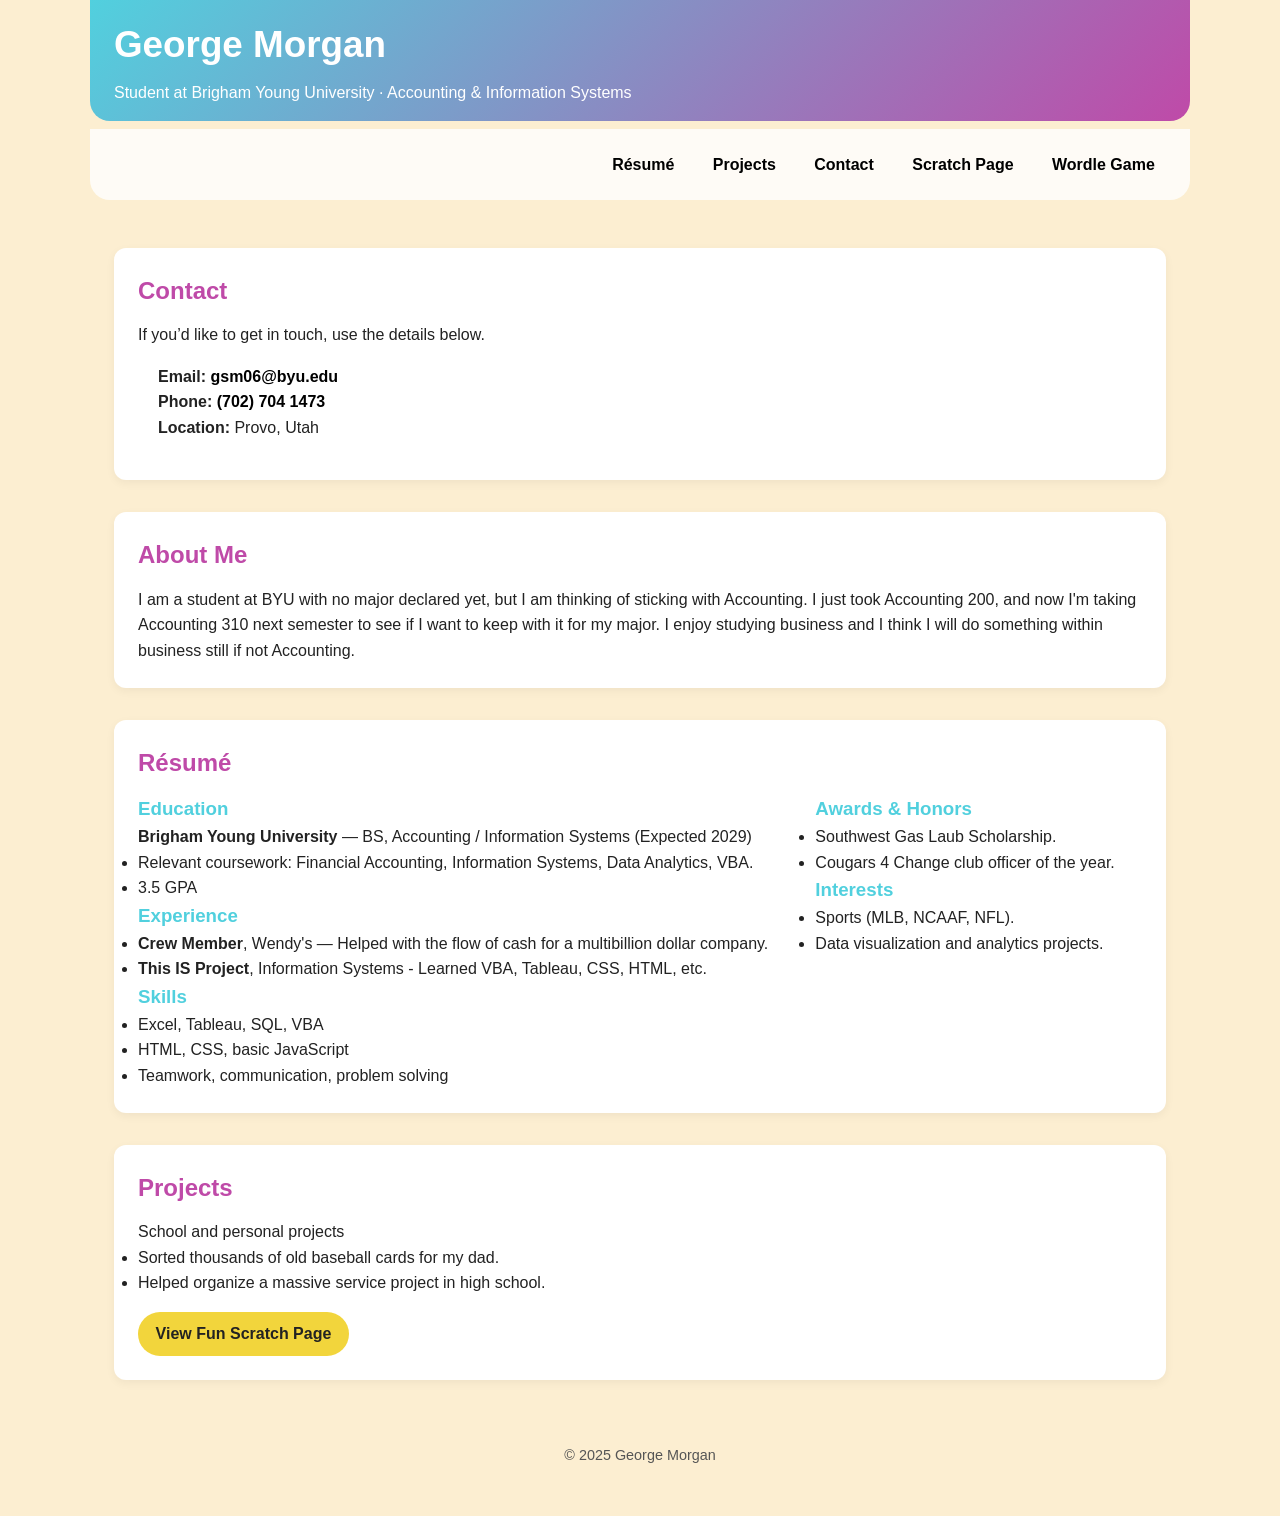
<file: index.html>
<!DOCTYPE html>
<html lang="en">
<head>
  <meta charset="UTF-8">
  <title>George Morgan | Portfolio</title>
  <meta name="viewport" content="width=device-width, initial-scale=1.0">
  <link rel="stylesheet" href="styles.css">
</head>
<body>
  <header>
    <h1>George Morgan</h1>
    <p>Student at Brigham Young University · Accounting & Information Systems</p>
  </header>

<nav class="main-nav">
  <a href="#resume">Résumé</a>
  <a href="#projects">Projects</a>
  <a href="#contact">Contact</a>
<a href="scratch.html">Scratch Page</a>
  <a href="app.html">Wordle Game</a>

  
</nav>


  <main>
    <section id="contact" class="section contact">
  <h2>Contact</h2>
  <p>If you’d like to get in touch, use the details below.</p>

  <div class="contact-info">
    <p><strong>Email:</strong> <a href="gsm06@byu.edu">gsm06@byu.edu</a></p>
    <p><strong>Phone:</strong> <a href="tel:+17027041473">(702) 704 1473</a></p>
    <p><strong>Location:</strong> Provo, Utah</p>
  </div>
</section>

    <section id="about">
      <h2>About Me</h2>
      <p>
        I am a student at BYU with no major declared yet, but I am thinking of sticking with Accounting. I just took Accounting 200, and now I'm taking Accounting 310 next semester to see if I want to keep with it for my major. I enjoy studying business and I think I will do something within business still if not Accounting.
      </p>
    </section>

    <section id="resume">
      <h2>Résumé</h2>
      <div class="resume-grid">
        <div>
          <h3>Education</h3>
          <p><strong>Brigham Young University</strong> — BS, Accounting / Information Systems (Expected 2029)</p>
          <ul>
            <li>Relevant coursework: Financial Accounting, Information Systems, Data Analytics, VBA.</li>
            <li>3.5 GPA</li>
          </ul>

          <h3>Experience</h3>
          <ul>
            <li>
              <strong>Crew Member</strong>, Wendy's — Helped with the flow of cash for a multibillion dollar company.
            </li>
            <li>
              <strong>This IS Project</strong>, Information Systems - Learned VBA, Tableau, CSS, HTML, etc.
            </li>
          </ul>

          <h3>Skills</h3>
          <ul>
            <li>Excel, Tableau, SQL, VBA</li>
            <li>HTML, CSS, basic JavaScript</li>
            <li>Teamwork, communication, problem solving</li>
          </ul>
        </div>

        <div>
          <h3>Awards & Honors</h3>
          <ul>
            <li>Southwest Gas Laub Scholarship.</li>
            <li>Cougars 4 Change club officer of the year.</li>
          </ul>

          <h3>Interests</h3>
          <ul>
            <li>Sports (MLB, NCAAF, NFL).</li>
            <li>Data visualization and analytics projects.</li>
          </ul>
        </div>
      </div>
    </section>

    <section id="projects">
      <h2>Projects</h2>
      <p>
        School and personal projects
      </p>
      <ul>
        <li>Sorted thousands of old baseball cards for my dad.</li>
        <li>Helped organize a massive service project in high school.</li>
      </ul>
      <p style="margin-top:1rem;">
        <a class="btn-primary" href="scratch.html">View Fun Scratch Page</a>
      </p>
    </section>
  </main>

  <footer>
    <p>&copy; 2025 George Morgan</p>
  </footer>
</body>
</html>
</file>
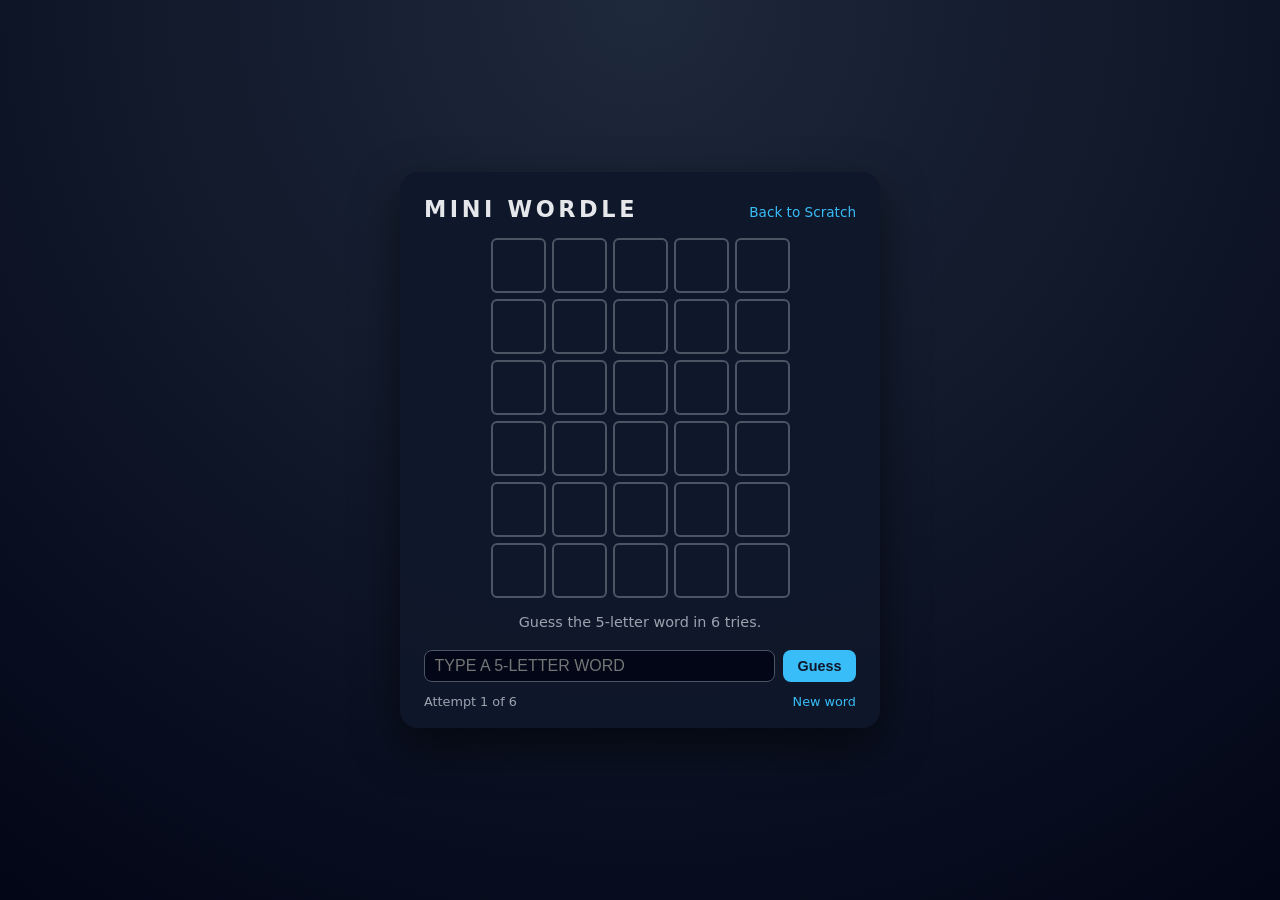
<file: app.html>
<!DOCTYPE html>
<html lang="en">
<head>
  <meta charset="UTF-8">
  <title>Mini Wordle Clone</title>
  <meta name="viewport" content="width=device-width, initial-scale=1.0">
  <style>
    :root {
      --tile-size: 55px;
      --tile-gap: 6px;
      --bg: #111827;
      --tile-border: #4b5563;
      --correct: #22c55e;
      --present: #eab308;
      --absent: #4b5563;
      --text-main: #e5e7eb;
      --text-muted: #9ca3af;
      --accent: #38bdf8;
    }

    * {
      box-sizing: border-box;
      margin: 0;
      padding: 0;
    }

    body {
      font-family: system-ui, -apple-system, BlinkMacSystemFont, "Segoe UI", sans-serif;
      background: radial-gradient(circle at top, #1e293b, #020617);
      color: var(--text-main);
      min-height: 100vh;
      display: flex;
      align-items: center;
      justify-content: center;
      padding: 1.5rem;
    }

    .game {
      width: 100%;
      max-width: 480px;
      background: rgba(15, 23, 42, 0.96);
      border-radius: 18px;
      padding: 1.5rem 1.5rem 1.2rem;
      box-shadow: 0 18px 45px rgba(0, 0, 0, 0.55);
    }

    .game-header {
      display: flex;
      justify-content: space-between;
      align-items: baseline;
      margin-bottom: 1rem;
    }

    .game-header h1 {
      font-size: 1.4rem;
      letter-spacing: 0.16em;
      text-transform: uppercase;
    }

    .game-header a {
      color: var(--accent);
      font-size: 0.85rem;
      text-decoration: none;
    }

    .board {
      display: grid;
      grid-template-rows: repeat(6, var(--tile-size));
      grid-template-columns: repeat(5, var(--tile-size));
      gap: var(--tile-gap);
      justify-content: center;
      margin-bottom: 1rem;
    }

    .tile {
      border: 2px solid var(--tile-border);
      border-radius: 6px;
      display: flex;
      align-items: center;
      justify-content: center;
      font-size: 1.6rem;
      font-weight: 700;
      text-transform: uppercase;
      color: var(--text-main);
    }

    .tile.filled {
      border-color: #6b7280;
    }

    .tile.correct {
      background: var(--correct);
      border-color: var(--correct);
      color: #ecfdf5;
    }

    .tile.present {
      background: var(--present);
      border-color: var(--present);
      color: #fefce8;
    }

    .tile.absent {
      background: var(--absent);
      border-color: var(--absent);
      color: #e5e7eb;
    }

    .status {
      min-height: 1.5rem;
      text-align: center;
      font-size: 0.9rem;
      color: var(--text-muted);
      margin-bottom: 0.75rem;
    }

    .controls {
      display: flex;
      gap: 0.5rem;
      margin-bottom: 0.75rem;
    }

    .controls input {
      flex: 1;
      padding: 0.4rem 0.6rem;
      border-radius: 8px;
      border: 1px solid #4b5563;
      background: #020617;
      color: var(--text-main);
      font-size: 1rem;
      text-transform: uppercase;
    }

    .controls button {
      padding: 0.4rem 0.9rem;
      border-radius: 8px;
      border: none;
      cursor: pointer;
      font-weight: 600;
      font-size: 0.9rem;
      background: var(--accent);
      color: #0f172a;
      transition: transform 0.1s ease, box-shadow 0.1s ease, opacity 0.1s ease;
    }

    .controls button:hover {
      transform: translateY(-1px);
      opacity: 0.95;
      box-shadow: 0 8px 18px rgba(56, 189, 248, 0.4);
    }

    .footer {
      display: flex;
      justify-content: space-between;
      font-size: 0.8rem;
      color: var(--text-muted);
      margin-top: 0.2rem;
    }

    .footer a {
      color: var(--accent);
      text-decoration: none;
    }

    @media (max-width: 480px) {
      :root {
        --tile-size: 48px;
        --tile-gap: 4px;
      }
      .game {
        padding: 1.2rem 1.1rem 1rem;
      }
    }
  </style>
</head>
<body>
  <div class="game">
    <div class="game-header">
      <h1>Mini Wordle</h1>
      <a href="scratch.html">Back to Scratch</a>
    </div>

    <div id="board" class="board"></div>

    <div id="status" class="status">
      Guess the 5-letter word in 6 tries.
    </div>

    <div class="controls">
      <input
        id="guess-input"
        type="text"
        maxlength="5"
        placeholder="Type a 5-letter word"
        autocomplete="off"
      >
      <button id="guess-btn">Guess</button>
    </div>

    <div class="footer">
      <span id="attempts-label">Attempt 1 of 6</span>
      <a href="#" id="restart-link">New word</a>
    </div>
  </div>

  <script>
    // Simple word list
    const WORDS = [
      "APPLE", "BERRY", "CLOUD", "GRAPE", "PLANT",
      "WATER", "MANGO", "FRUIT", "LEMON", "STONE",
      "BRICK", "BOARD", "SMILE", "CRANE", "TRACE"
    ];

    const board = document.getElementById("board");
    const statusEl = document.getElementById("status");
    const guessInput = document.getElementById("guess-input");
    const guessBtn = document.getElementById("guess-btn");
    const attemptsLabel = document.getElementById("attempts-label");
    const restartLink = document.getElementById("restart-link");

    let solution = "";
    let currentRow = 0;
    const maxRows = 6;
    const wordLength = 5;

    function pickRandomWord() {
      const index = Math.floor(Math.random() * WORDS.length);
      return WORDS[index];
    }

    function buildBoard() {
      board.innerHTML = "";
      for (let row = 0; row < maxRows; row++) {
        for (let col = 0; col < wordLength; col++) {
          const tile = document.createElement("div");
          tile.classList.add("tile");
          tile.dataset.row = row;
          tile.dataset.col = col;
          board.appendChild(tile);
        }
      }
    }

    function resetGame() {
      solution = pickRandomWord();
      currentRow = 0;
      buildBoard();
      statusEl.textContent = "Guess the 5-letter word in 6 tries.";
      attemptsLabel.textContent = "Attempt 1 of 6";
      guessInput.value = "";
      guessInput.disabled = false;
      guessBtn.disabled = false;
      // console.log("Solution:", solution); // uncomment for debugging
    }

    function showStatus(message, isError = false) {
      statusEl.textContent = message;
      statusEl.style.color = isError ? "#f97373" : "#9ca3af";
    }

    function colorRow(guess) {
      const solutionChars = solution.split("");
      const guessChars = guess.split("");

      // First pass: mark correct positions
      const results = new Array(wordLength).fill("absent");

      for (let i = 0; i < wordLength; i++) {
        if (guessChars[i] === solutionChars[i]) {
          results[i] = "correct";
          solutionChars[i] = null; // mark as used
        }
      }

      // Second pass: mark present (wrong spot)
      for (let i = 0; i < wordLength; i++) {
        if (results[i] === "correct") continue;
        const index = solutionChars.indexOf(guessChars[i]);
        if (index !== -1) {
          results[i] = "present";
          solutionChars[index] = null;
        }
      }

      // Apply colors to tiles
      for (let col = 0; col < wordLength; col++) {
        const tile = board.querySelector(
          `.tile[data-row="${currentRow}"][data-col="${col}"]`
        );
        tile.classList.remove("filled");
        tile.classList.add(results[col]);
      }
    }

    function handleGuess() {
      if (guessBtn.disabled) return;

      let guess = guessInput.value.trim().toUpperCase();
      if (guess.length !== wordLength) {
        showStatus("Enter exactly 5 letters.", true);
        return;
      }

      // Basic A–Z check
      if (!/^[A-Z]{5}$/.test(guess)) {
        showStatus("Letters only, please.", true);
        return;
      }

      // Fill row tiles
      for (let col = 0; col < wordLength; col++) {
        const tile = board.querySelector(
          `.tile[data-row="${currentRow}"][data-col="${col}"]`
        );
        tile.textContent = guess[col];
        tile.classList.add("filled");
      }

      colorRow(guess);

      if (guess === solution) {
        showStatus(`Nice! "${solution}" is correct.`, false);
        attemptsLabel.textContent = `Solved in ${currentRow + 1} of ${maxRows} tries`;
        guessInput.disabled = true;
        guessBtn.disabled = true;
        return;
      }

      currentRow++;
      if (currentRow >= maxRows) {
        showStatus(`Out of tries. The word was "${solution}".`, true);
        attemptsLabel.textContent = "Game over";
        guessInput.disabled = true;
        guessBtn.disabled = true;
      } else {
        attemptsLabel.textContent = `Attempt ${currentRow + 1} of ${maxRows}`;
        showStatus("Keep guessing!", false);
      }

      guessInput.value = "";
      guessInput.focus();
    }

    // Event listeners
    guessBtn.addEventListener("click", handleGuess);

    guessInput.addEventListener("keydown", (e) => {
      if (e.key === "Enter") {
        handleGuess();
      }
    });

    restartLink.addEventListener("click", (e) => {
      e.preventDefault();
      resetGame();
      guessInput.focus();
    });

    // Start the game
    resetGame();
  </script>
</body>
</html>
</file>
<file: styles.css>
/* Global reset */
* {
  box-sizing: border-box;
  margin: 0;
  padding: 0;
}

body {
  font-family: "Segoe UI", Arial, sans-serif;
  background: #fceed1;
  color: #222;
  line-height: 1.6;
}

/* Layout containers */
header, nav, main, footer {
  max-width: 1100px;
  margin: 0 auto;
  padding: 1rem 1.5rem;
}

header {
  background: linear-gradient(135deg, #51d0de, #bf4aa8);
  color: white;
  border-radius: 0 0 20px 20px;
}

header h1 {
  font-size: 2.3rem;
  margin-bottom: 0.3rem;
}

nav {
  background: #ffffffcc;
  display: flex;
  gap: 1rem;
  justify-content: flex-end;
  border-radius: 0 0 20px 20px;
  margin-top: 0.5rem;
}

nav a {
  text-decoration: none;
  color: #bf4aa8;
  font-weight: 600;
  padding: 0.4rem 0.7rem;
  border-radius: 20px;
}

nav a:hover {
  background: #51d0de;
  color: white;
}

/* Sections */
section {
  margin: 2rem 0;
  background: white;
  border-radius: 12px;
  padding: 1.5rem;
  box-shadow: 0 3px 10px rgba(0,0,0,0.05);
}

h2 {
  margin-bottom: 0.75rem;
  color: #bf4aa8;
}

/* Resume layout */
#resume h2 {
  color: #bf4aa8;
  margin-bottom: 0.75rem;
}

.resume-grid {
  display: grid;
  grid-template-columns: 2fr 1fr;
  gap: 1.5rem;
}

.resume-grid h3 {
  color: #51d0de;
}

/* Buttons */
.btn-primary {
  display: inline-block;
  padding: 0.6rem 1.1rem;
  border-radius: 999px;
  background: #f2d53c;
  color: #222;
  text-decoration: none;
  font-weight: 600;
}

.btn-primary:hover {
  background: #ffb703;
}

/* Scratch page layout (3+ divs styling) */
.scratch-layout {
  display: grid;
  grid-template-columns: 2fr 1fr;
  gap: 1.5rem;
}

.scratch-box {
  background: #fff4e6;
  padding: 1rem;
  border-radius: 12px;
  box-shadow: 0 3px 8px rgba(0,0,0,0.04);
}

/* App container */
.app-container {
  max-width: 600px;
  margin: 2rem auto;
  background: white;
  padding: 1.5rem;
  border-radius: 12px;
  box-shadow: 0 3px 10px rgba(0,0,0,0.1);
}

.app-output {
  margin-top: 1rem;
  min-height: 2rem;
  padding: 0.5rem;
  background: #fceed1;
  border-radius: 8px;
}

/* Footer */
footer {
  text-align: center;
  margin-bottom: 2rem;
  color: #555;
  font-size: 0.9rem;
}
.main-nav a {
  color: #000000;
}

.main-nav a:visited {
  color: #000000;
}
.contact-info {
  background: rgba(255, 255, 255, 0.85);
  padding: 1rem 1.25rem;
  border-radius: 12px;
  max-width: 420px;
}

.contact-info a {
  color: #000000;
  text-decoration: none;
  font-weight: 600;
}
</file>
